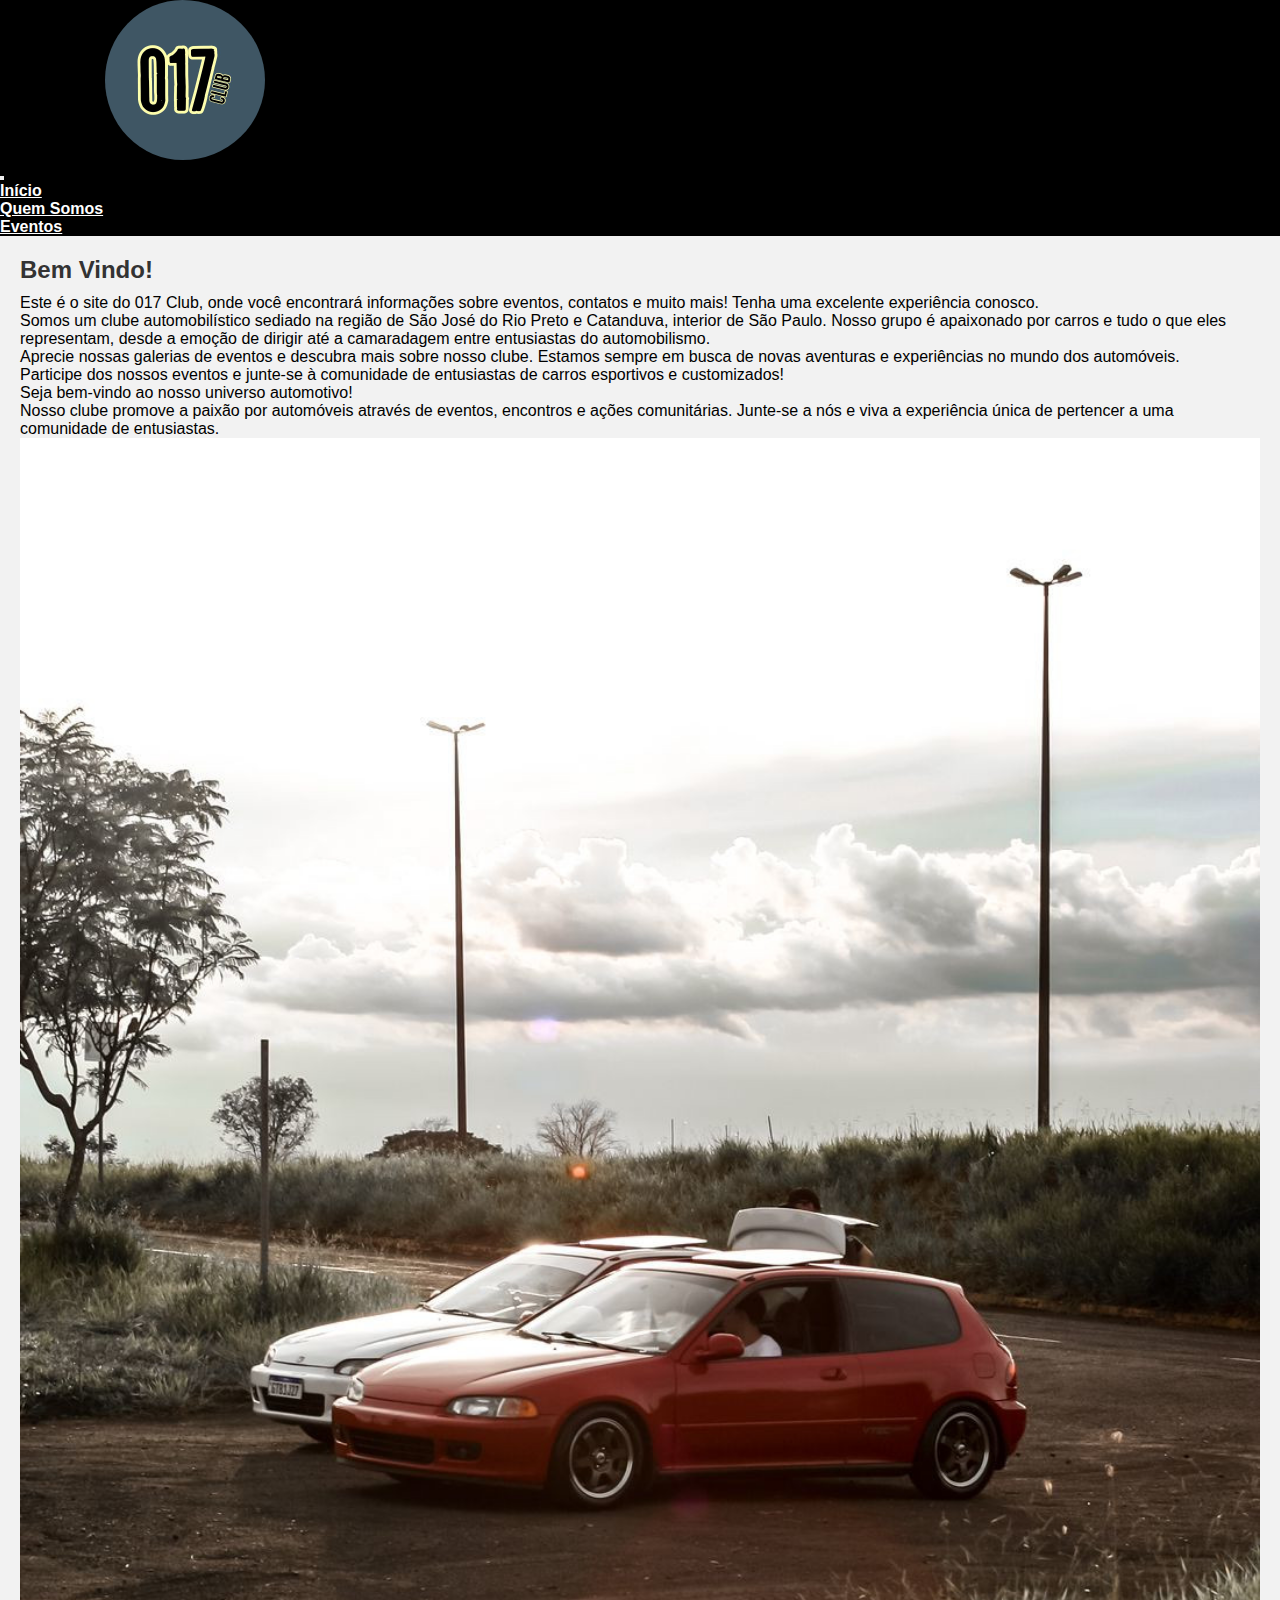
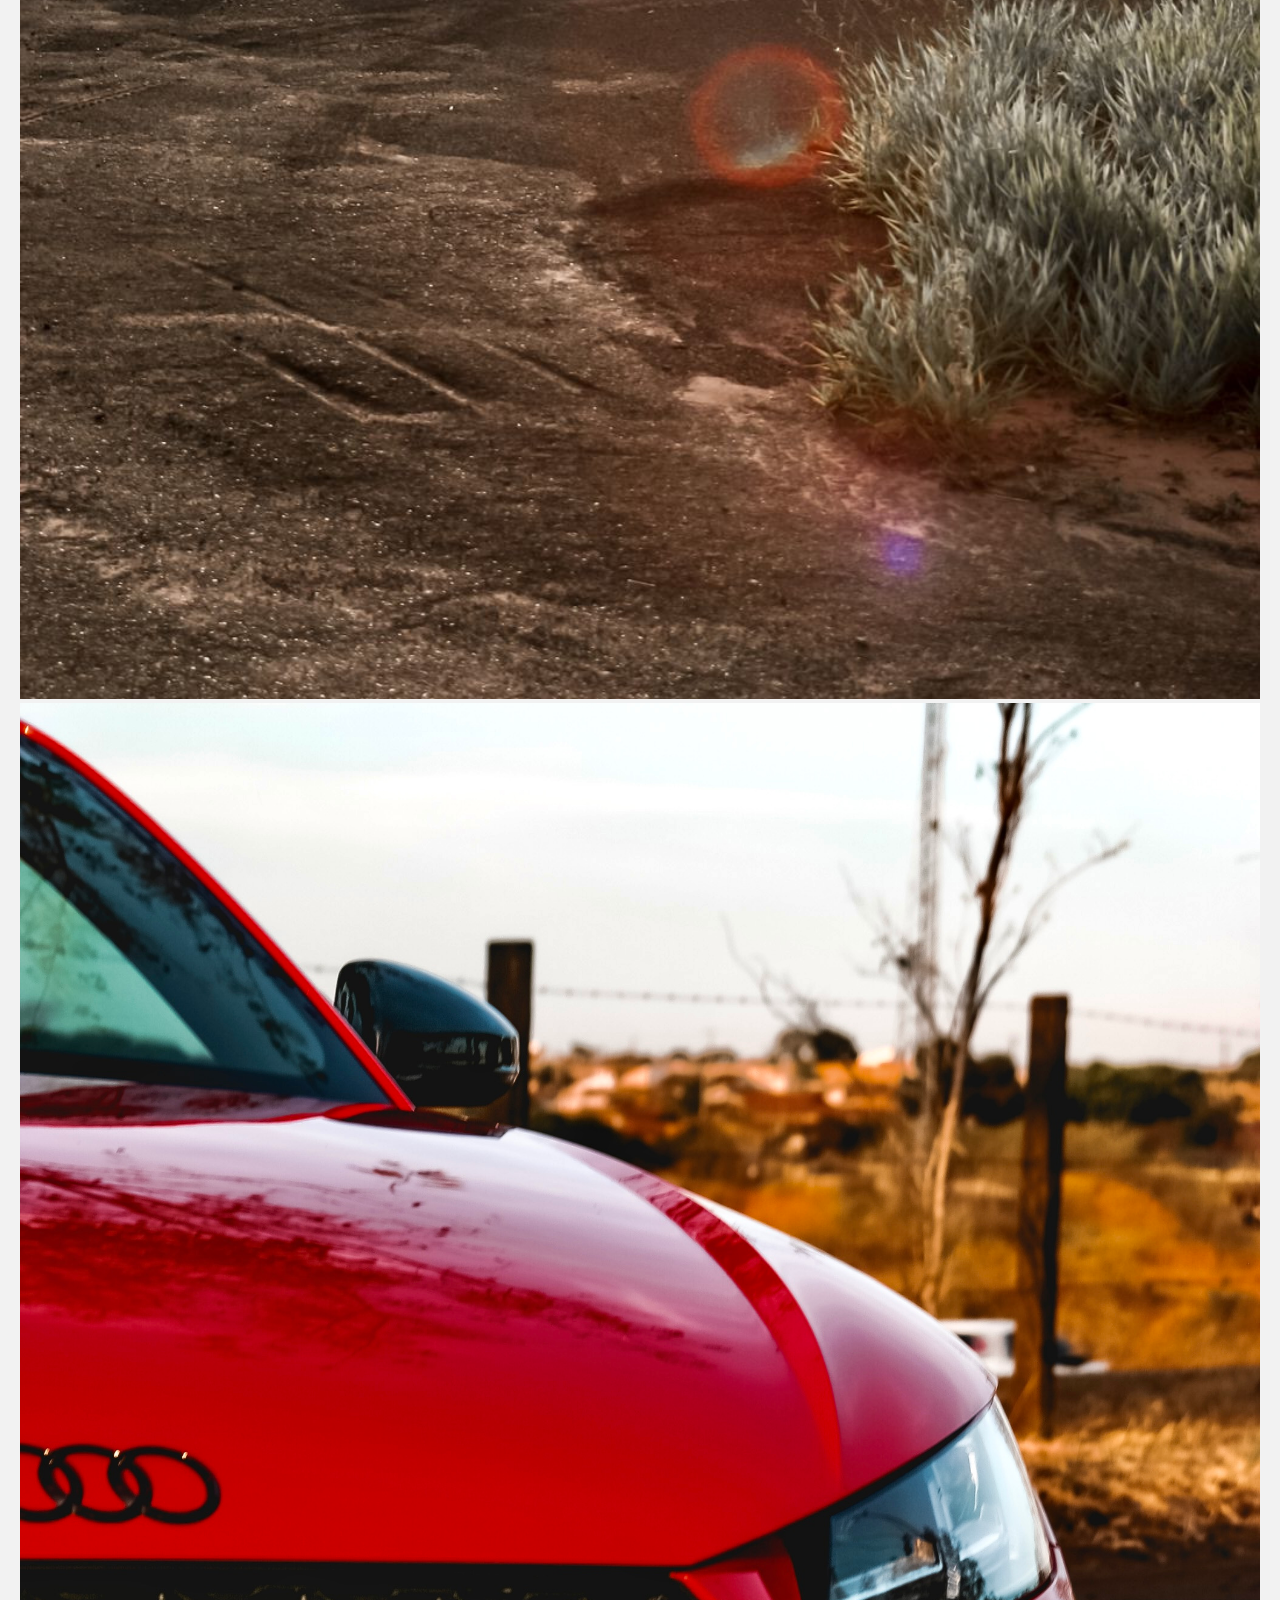
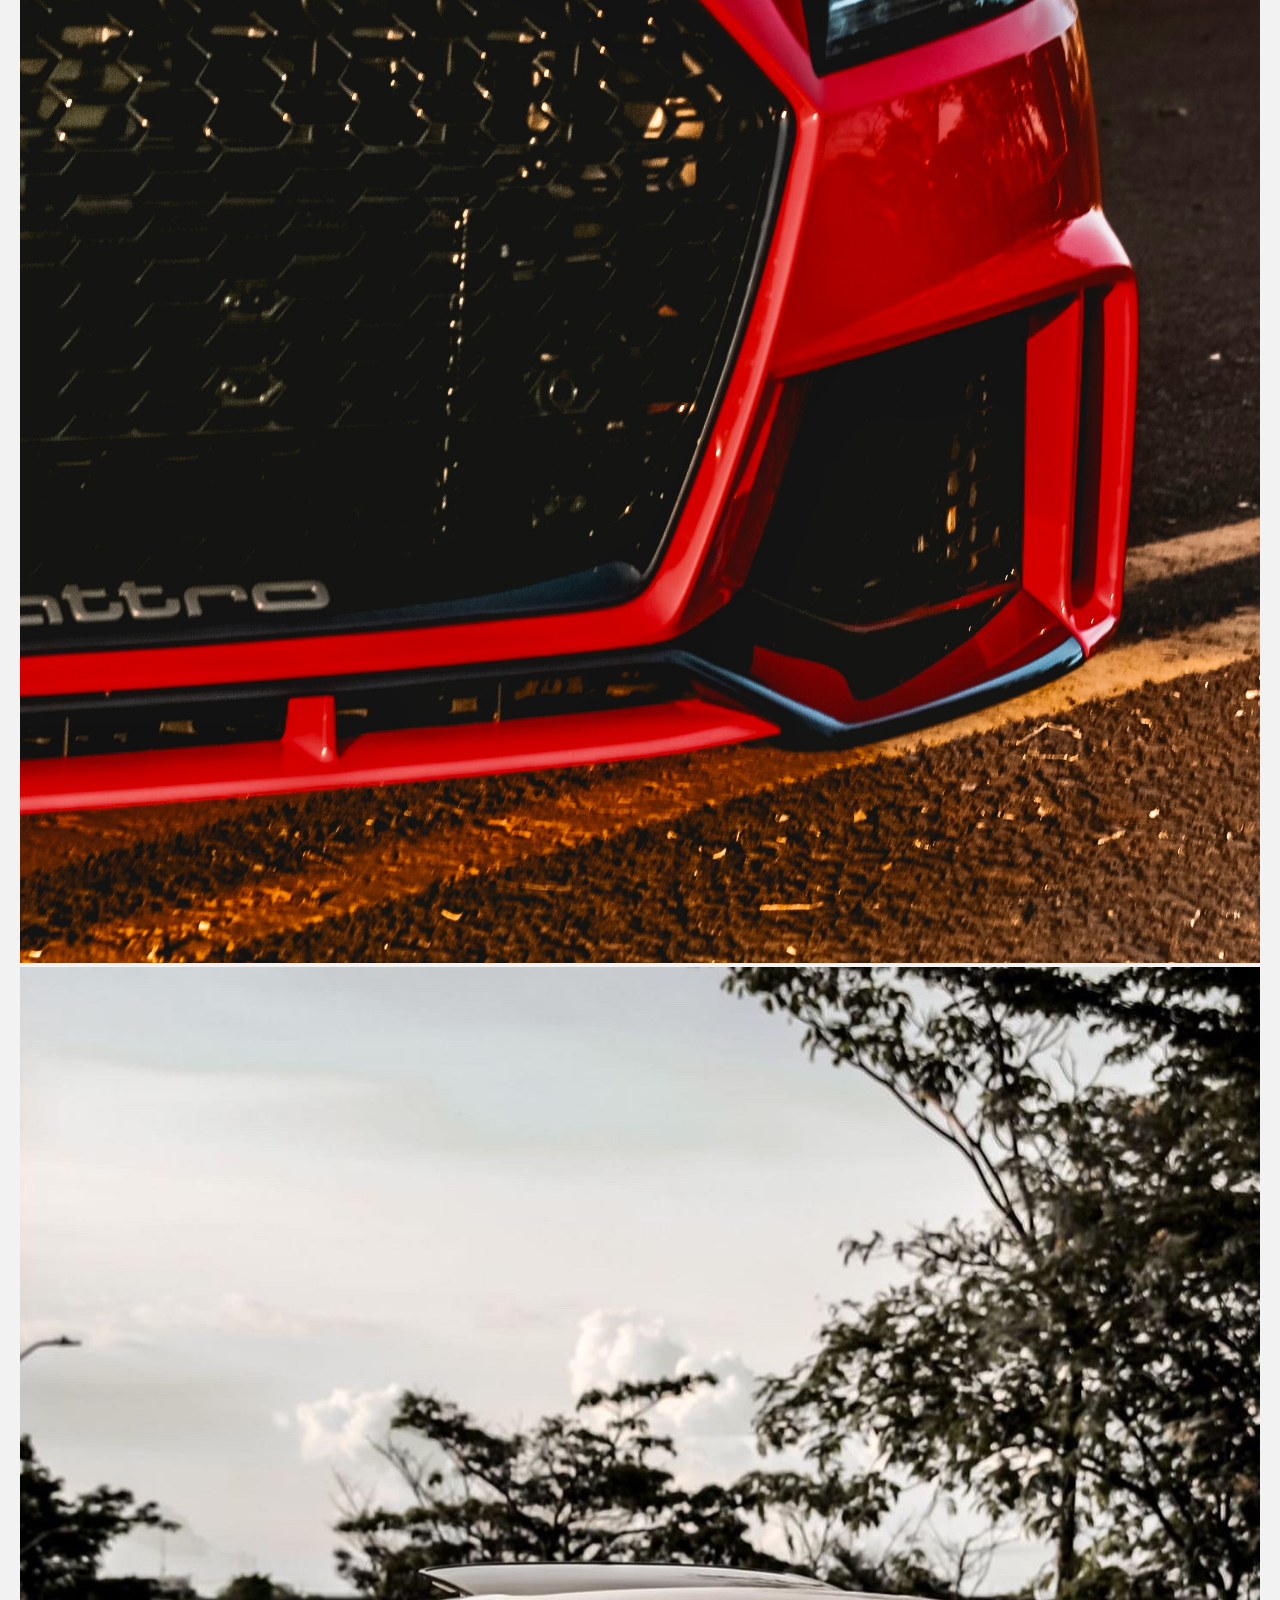
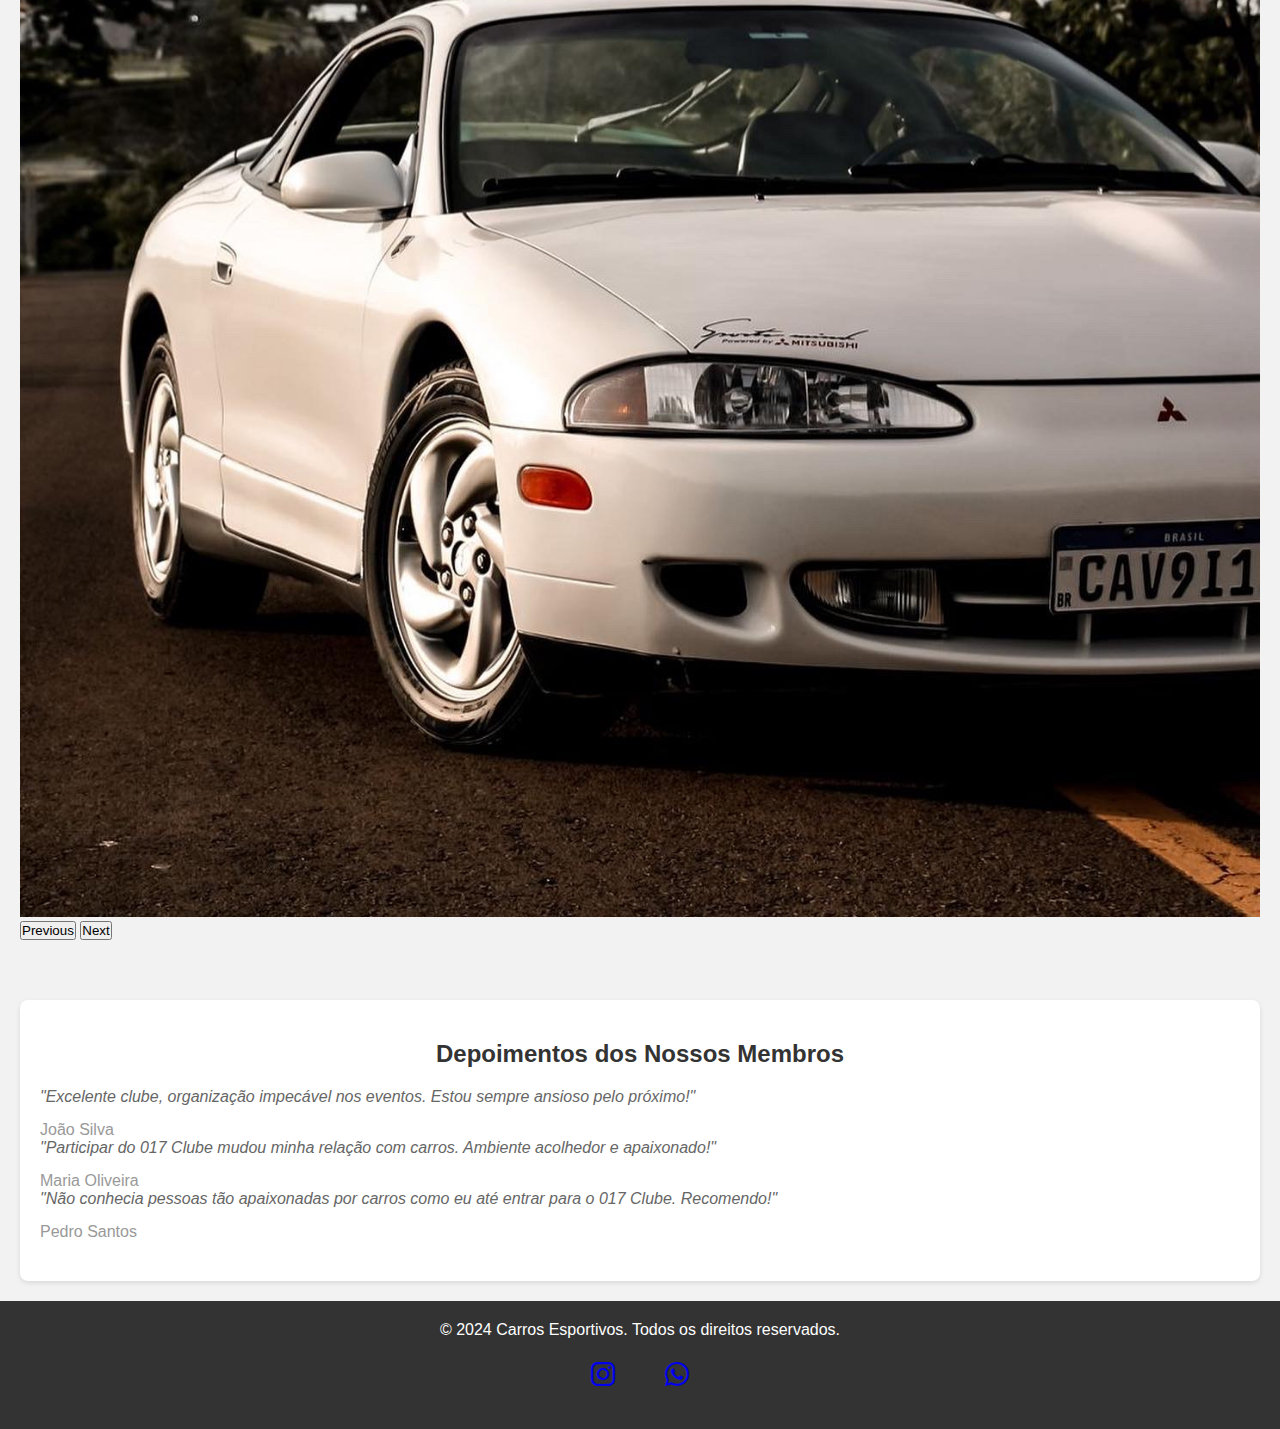
<file: index.html>
<!DOCTYPE html>
<html lang="pt-br">
<head>
    <meta charset="UTF-8">
    <meta name="viewport" content="width=device-width, initial-scale=1.0">
    <title>017 Clube</title>
    <link href="https://cdn.jsdelivr.net/npm/bootstrap-icons/font/bootstrap-icons.css" rel="stylesheet">
    <link href="https://cdn.jsdelivr.net/npm/bootstrap@5.1.3/dist/css/bootstrap.min.css"  rel="stylesheet" integrity="sha384-1BmE4kWBq78iYhFldvKuhfTAU6auU8tT94WrHftjDbrCEXSU1oBoqyl2QvZ6jIW3" crossorigin="anonymous">
    <link rel="stylesheet" href="style.css">
</head>
<body>
    <header>
        <nav class="navbar navbar-expand-lg navbar-light bg-dark">
            <div class="container-logo">
                <a class="navbar-brand" href="index.html">
                    <img src="Imagens/017logo.jpg" alt="Logo">
                </a>
            </div>
            <div class="container">
                <button class="navbar-toggler" type="button" data-bs-toggle="collapse" data-bs-target="#navbarNav" aria-controls="navbarNav" aria-expanded="false" aria-label="Toggle navigation">
                    <span class="navbar-toggler-icon"></span>
                </button>
                <div class="collapse navbar-collapse" id="navbarNav">
                    <ul class="navbar-nav ms-auto"> 
                        <li class="nav-item">
                            <a class="nav-link text-white" href="index.html">Início</a>
                        </li>
                        <li class="nav-item">
                            <a class="nav-link text-white" href="quemSomos.html">Quem Somos</a>
                        </li>
                        <li class="nav-item">
                            <a class="nav-link text-white" href="eventos.html">Eventos</a>
                        </li>
                    </ul>
                </div>
            </div>
        </nav>
    </header>
    <div class="content">
        <section class="welcome-section">
            <div class="container">
                <div class="row align-items-center">
                    <div class="col-md-6">
                        <div class="welcome-text">
                            <h2 class="titulo2">Bem Vindo!</h2>
                            <p>
                                Este é o site do 017 Club, onde você encontrará informações sobre eventos, contatos e muito mais! Tenha uma excelente experiência conosco.
                            </p>
                            <p>
                                Somos um clube automobilístico sediado na região de São José do Rio Preto e Catanduva, interior de São Paulo. Nosso grupo é apaixonado por carros e tudo o que eles representam, desde a emoção de dirigir até a camaradagem entre entusiastas do automobilismo.
                            </p>
                            <p>
                                Aprecie nossas galerias de eventos e descubra mais sobre nosso clube. Estamos sempre em busca de novas aventuras e experiências no mundo dos automóveis.
                            </p>
                            <p>
                                Participe dos nossos eventos e junte-se à comunidade de entusiastas de carros esportivos e customizados!
                            </p>
                            <p>
                                Seja bem-vindo ao nosso universo automotivo!
                            </p>
                            <p>
                                Nosso clube promove a paixão por automóveis através de eventos, encontros e ações comunitárias. Junte-se a nós e viva a experiência única de pertencer a uma comunidade de entusiastas.
                            </p>
                        </div>
                    </div>
                    <div class="col-md-6">
                        <div id="carouselExampleControls" class="carousel slide" data-bs-ride="carousel">
                            <div class="carousel-inner">
                                <div class="carousel-item active">
                                    <img src="Imagens/img1.JPG" class="d-block w-100" alt="First slide">
                                </div>
                                <div class="carousel-item">
                                    <img src="Imagens/img2.jpg" class="d-block w-100" alt="Second slide">
                                </div>
                                <div class="carousel-item">
                                    <img src="Imagens/img3.JPG" class="d-block w-100" alt="Third slide">
                                </div>
                            </div>
                            <button class="carousel-control-prev" type="button" data-bs-target="#carouselExampleControls" data-bs-slide="prev">
                                <span class="carousel-control-prev-icon" aria-hidden="true"></span>
                                <span class="visually-hidden">Previous</span>
                            </button>
                            <button class="carousel-control-next" type="button" data-bs-target="#carouselExampleControls" data-bs-slide="next">
                                <span class="carousel-control-next-icon" aria-hidden="true"></span>
                                <span class="visually-hidden">Next</span>
                            </button>
                        </div>
                    </div>
                </div>
            </div>
        </section>

        <section class="testimonials">
            <div class="container">
                <h2 class="titulo2 text-center">Depoimentos dos Nossos Membros</h2>
                <div class="row">
                    <div class="col-md-4">
                        <div class="card mb-4">
                            <div class="card-body">
                                <p class="card-text">"Excelente clube, organização impecável nos eventos. Estou sempre ansioso pelo próximo!"</p>
                                <footer class="blockquote-footer">João Silva</footer>
                            </div>
                        </div>
                    </div>
                    <div class="col-md-4">
                        <div class="card mb-4">
                            <div class="card-body">
                                <p class="card-text">"Participar do 017 Clube mudou minha relação com carros. Ambiente acolhedor e apaixonado!"</p>
                                <footer class="blockquote-footer">Maria Oliveira</footer>
                            </div>
                        </div>
                    </div>
                    <div class="col-md-4">
                        <div class="card mb-4">
                            <div class="card-body">
                                <p class="card-text">"Não conhecia pessoas tão apaixonadas por carros como eu até entrar para o 017 Clube. Recomendo!"</p>
                                <footer class="blockquote-footer">Pedro Santos</footer>
                            </div>
                        </div>
                    </div>
                </div>
            </div>
        </section>

    </div>
    <footer class="footer-global bg-dark text-white">
        <div class="container">
            <div class="row">
                <div class="col-md-6">
                    <p>&copy; 2024 Carros Esportivos. Todos os direitos reservados.</p>
                </div>
                <div class="col-md-6 text-md-end">
                    <div class="social-icons">
                        <a href="https://www.instagram.com/017.club" target="_blank" class="btn btn-outline-light btn-social">
                            <i class="bi bi-instagram"></i>
                        </a>
                        <a href="https://chat.whatsapp.com/DK4W534MRHI3MXLYd8M3Lp" target="_blank" class="btn btn-outline-light btn-social">
                            <i class="bi bi-whatsapp"></i>
                        </a>
                    </div>
                </div>
            </div>
        </div>
    </footer>
    
    <script src="https://ajax.googleapis.com/ajax/libs/jquery/3.5.1/jquery.min.js"></script>
    <script src="https://cdn.jsdelivr.net/npm/@popperjs/core@2.11.6/dist/umd/popper.min.js" crossorigin="anonymous"></script>
    <script src="https://cdn.jsdelivr.net/npm/bootstrap@5.1.3/dist/js/bootstrap.min.js" crossorigin="anonymous"></script>
</body>
</html>
</file>
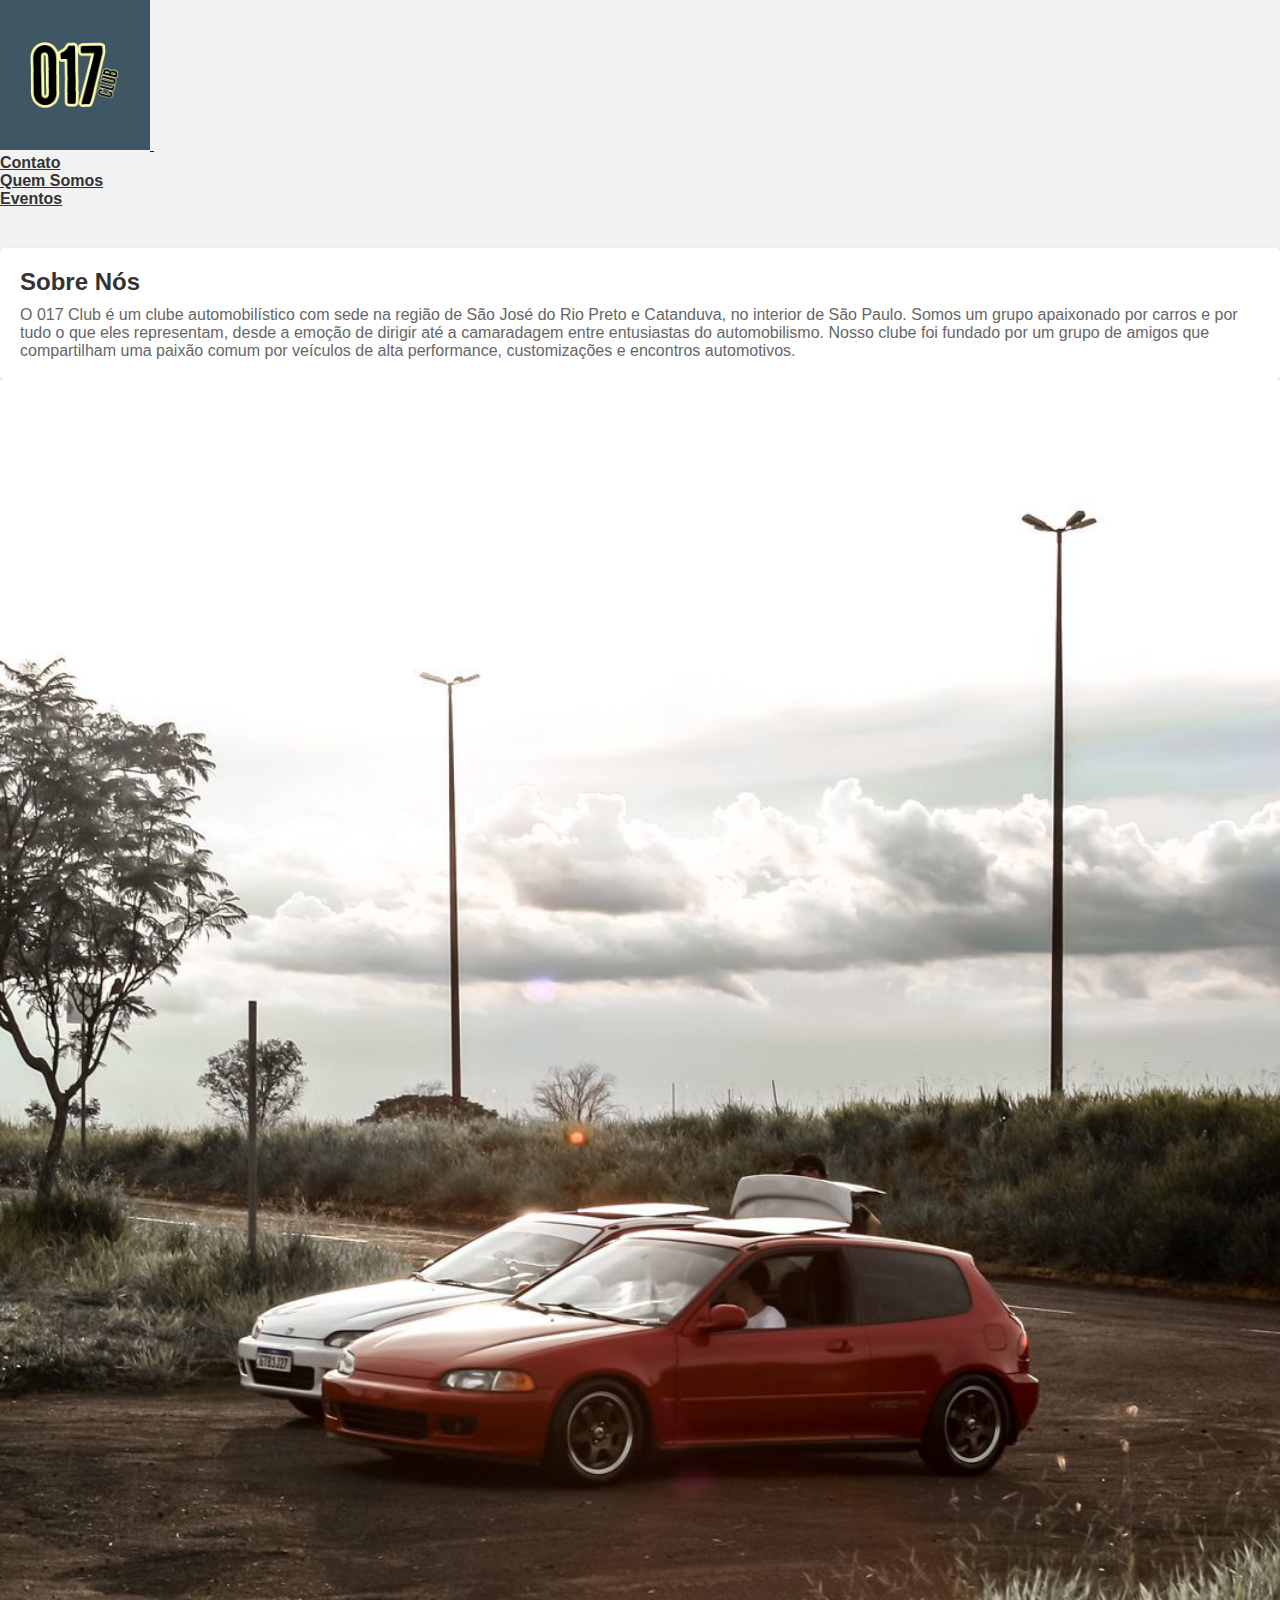
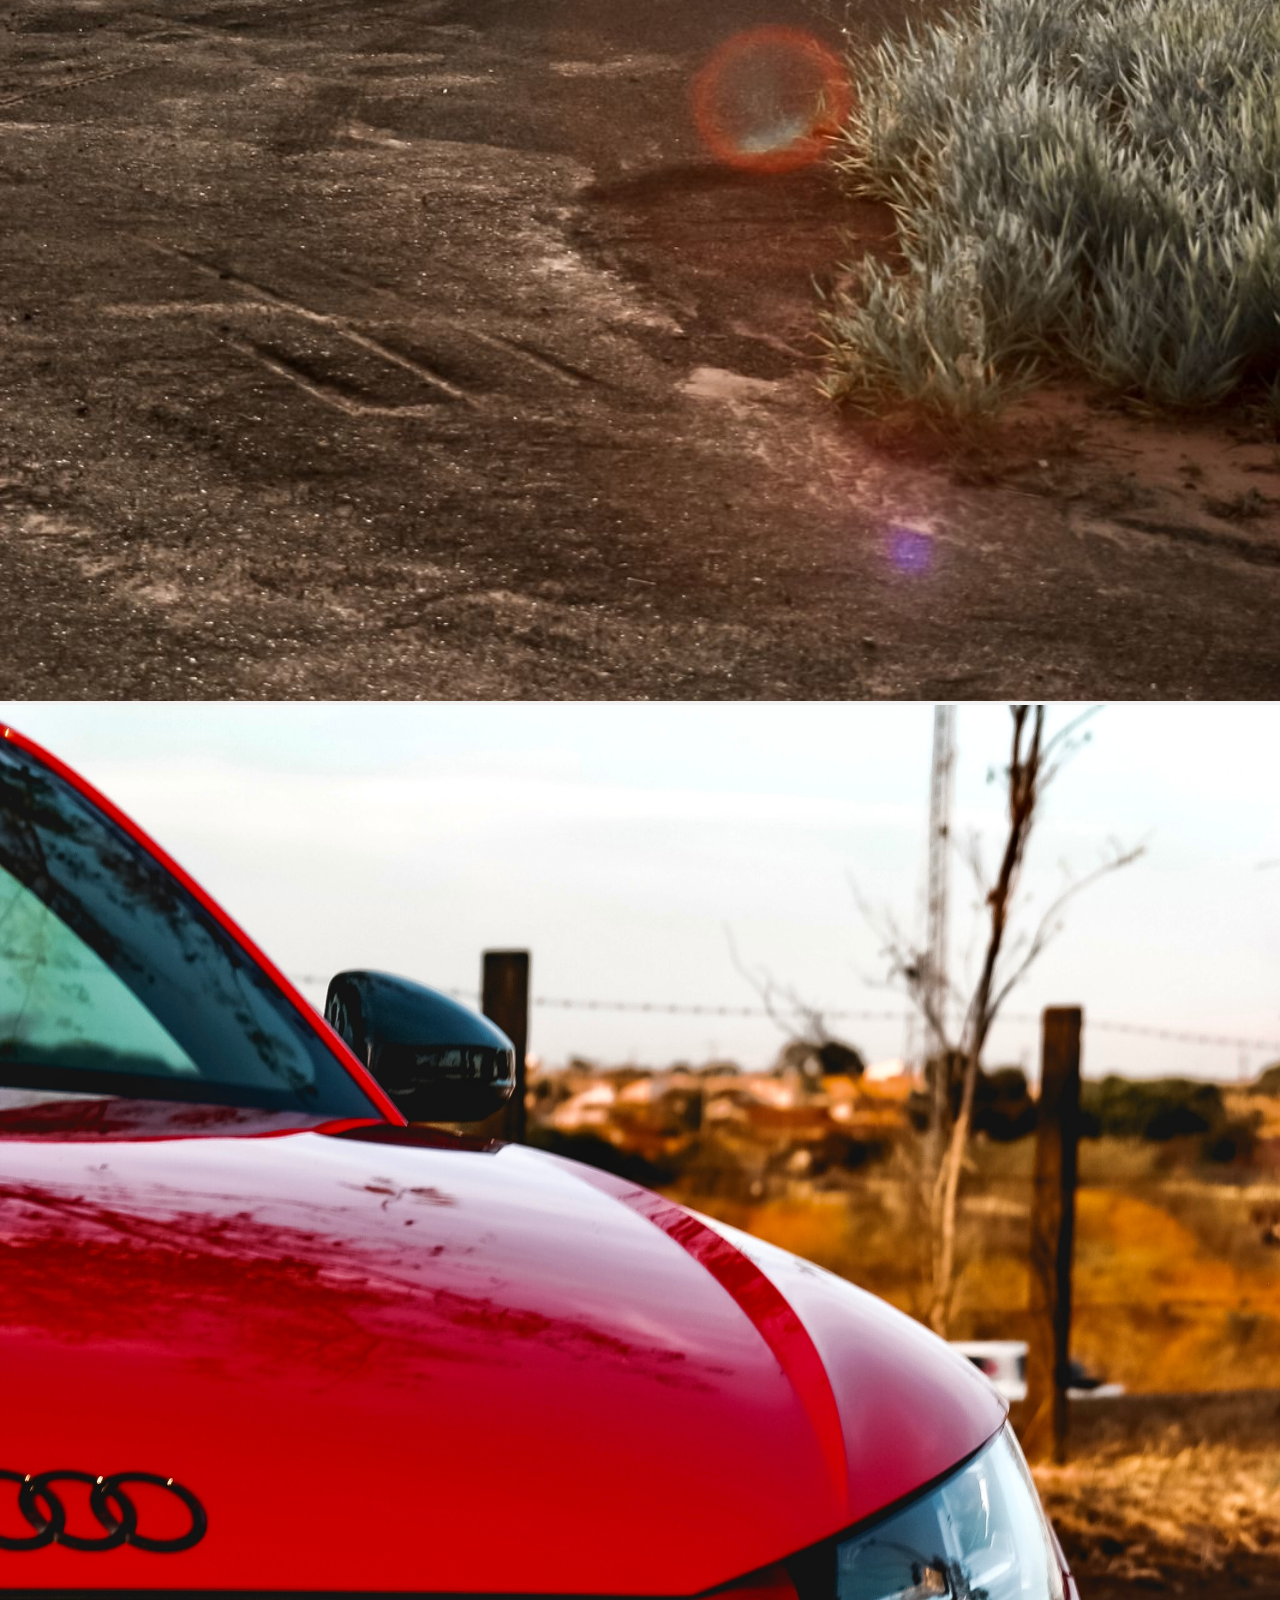
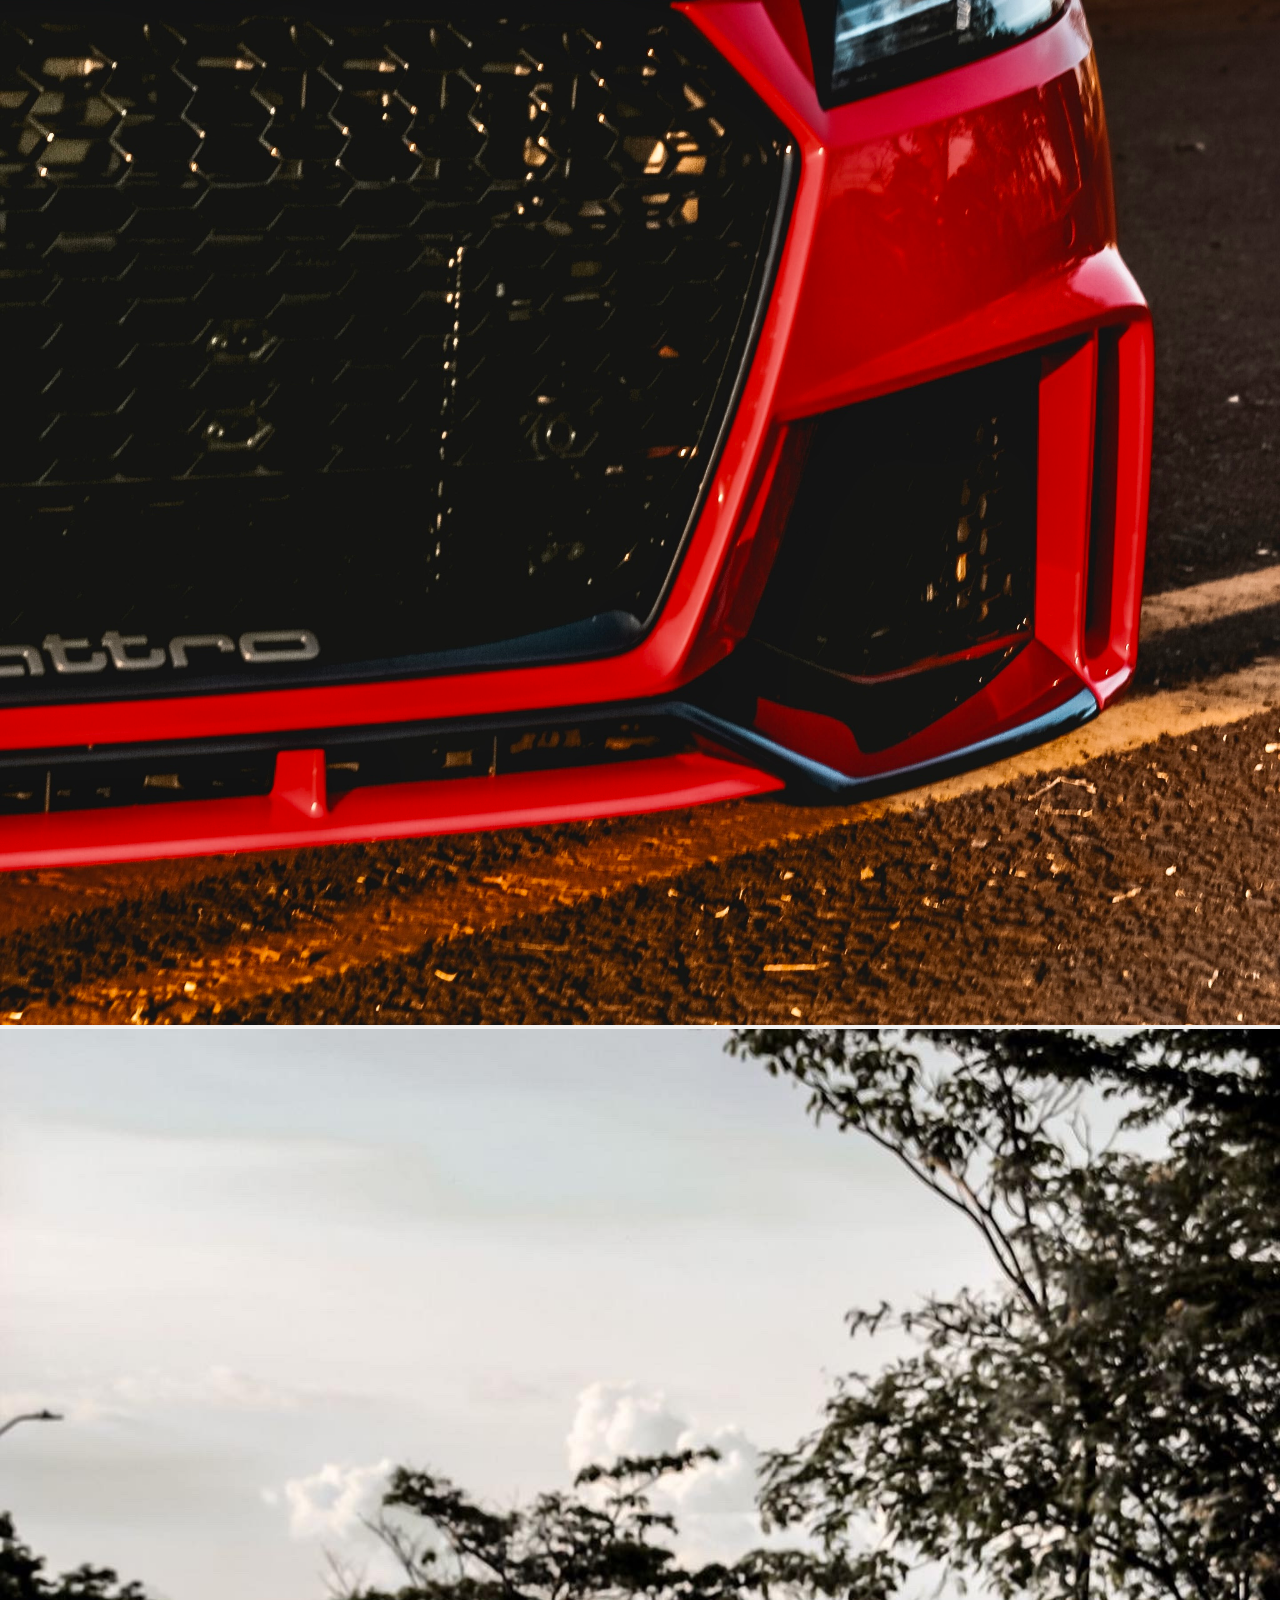
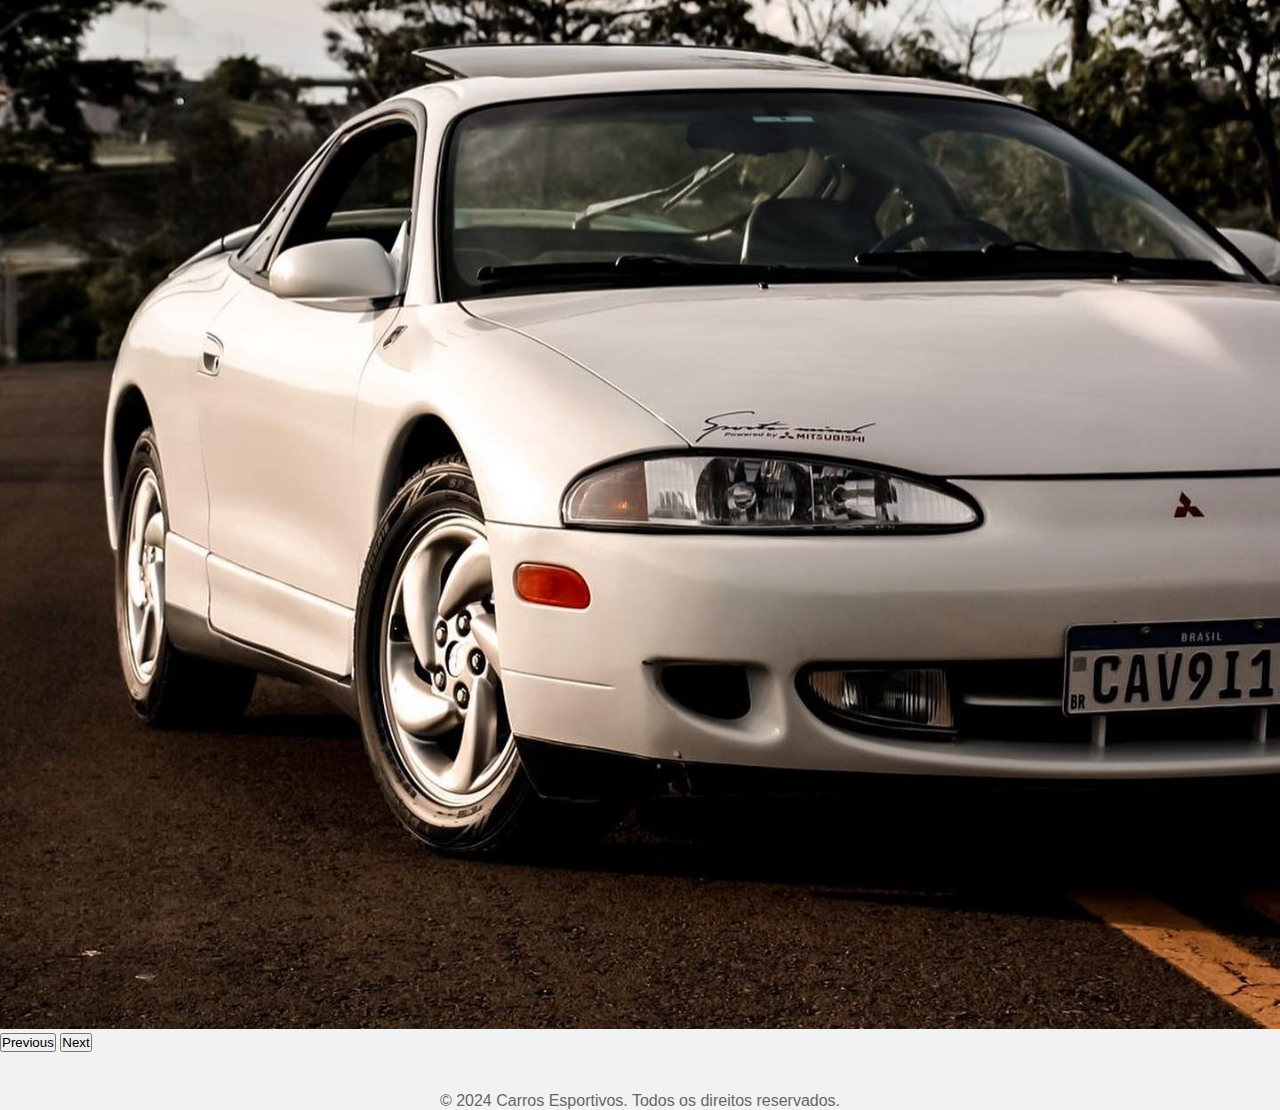
<file: Trabalho Final/index.html>
<!DOCTYPE html>
<html lang="pt">
<head>
    <meta charset="UTF-8">
    <meta name="viewport" content="width=device-width, initial-scale=1.0">
    <title>017 Clube</title>
    <link href="https://cdn.jsdelivr.net/npm/bootstrap@5.1.3/dist/css/bootstrap.min.css" rel="stylesheet" integrity="sha384-1BmE4kWBq78iYhFldvKuhfTAU6auU8tT94WrHftjDbrCEXSU1oBoqyl2QvZ6jIW3" crossorigin="anonymous">
    <link rel="stylesheet" href="style.css">
</head>
<body>
    <header>
        <nav class="navbar navbar-expand-lg navbar-light bg-light">
            <div class="container">
                <a class="navbar-brand" href="#">
                    <img src="Imagens/017logo.jpg" alt="Logo">
                </a>
                <button class="navbar-toggler" type="button" data-bs-toggle="collapse" data-bs-target="#navbarNav" aria-controls="navbarNav" aria-expanded="false" aria-label="Toggle navigation">
                    <span class="navbar-toggler-icon"></span>
                </button>
                <div class="collapse navbar-collapse" id="navbarNav">
                    <ul class="navbar-nav ms-auto"> <!-- Adicionando a classe ms-auto -->
                        <li class="nav-item">
                            <a class="nav-link" href="contato.html">Contato</a>
                        </li>
                        <li class="nav-item">
                            <a class="nav-link" href="quem-somos.html">Quem Somos</a>
                        </li>
                        <li class="nav-item">
                            <a class="nav-link" href="eventos.html">Eventos</a>
                        </li>
                    </ul>
                </div>
            </div>
        </nav>
    </header>

    <section class="content">
        <div class="container">
            <div class="about-us">
                <h2 class="titulo2">Sobre Nós</h2>
                <p>
                    O 017 Club é um clube automobilístico com sede na região de São José do Rio Preto e Catanduva, no interior de São Paulo. Somos um grupo apaixonado por carros e por tudo o que eles representam, desde a emoção de dirigir até a camaradagem entre entusiastas do automobilismo. Nosso clube foi fundado por um grupo de amigos que compartilham uma paixão comum por veículos de alta performance, customizações e encontros automotivos.
                </p>
            </div>

            <div id="carouselExampleIndicators" class="carousel slide" data-bs-ride="carousel">
                <div class="carousel-inner">
                  <div class="carousel-item active">
                    <img src="Imagens/img1.JPG" class="d-block w-100" alt="First slide">
                  </div>
                  <div class="carousel-item">
                    <img src="Imagens/img2.jpg" class="d-block w-100" alt="Second slide">
                  </div>
                  <div class="carousel-item">
                    <img src="Imagens/img3.JPG" class="d-block w-100" alt="Third slide">
                  </div>
                </div>
                <button class="carousel-control-prev" type="button" data-bs-target="#carouselExampleIndicators" data-bs-slide="prev">
                  <span class="carousel-control-prev-icon" aria-hidden="true"></span>
                  <span class="visually-hidden">Previous</span>
                </button>
                <button class="carousel-control-next" type="button" data-bs-target="#carouselExampleIndicators" data-bs-slide="next">
                  <span class="carousel-control-next-icon" aria-hidden="true"></span>
                  <span class="visually-hidden">Next</span>
                </button>
              </div>
        </div>
    </section>

    <footer>
        <div class="container">
            <p>&copy; 2024 Carros Esportivos. Todos os direitos reservados.</p>
        </div>
    </footer>

    <script src="https://ajax.googleapis.com/ajax/libs/jquery/3.5.1/jquery.min.js"></script>
    <script src="https://cdn.jsdelivr.net/npm/@popperjs/core@2.11.6/dist/umd/popper.min.js" crossorigin="anonymous"></script>
    <script src="https://cdn.jsdelivr.net/npm/bootstrap@5.1.3/dist/js/bootstrap.min.js" crossorigin="anonymous"></script>
</body>
</html>
</file>
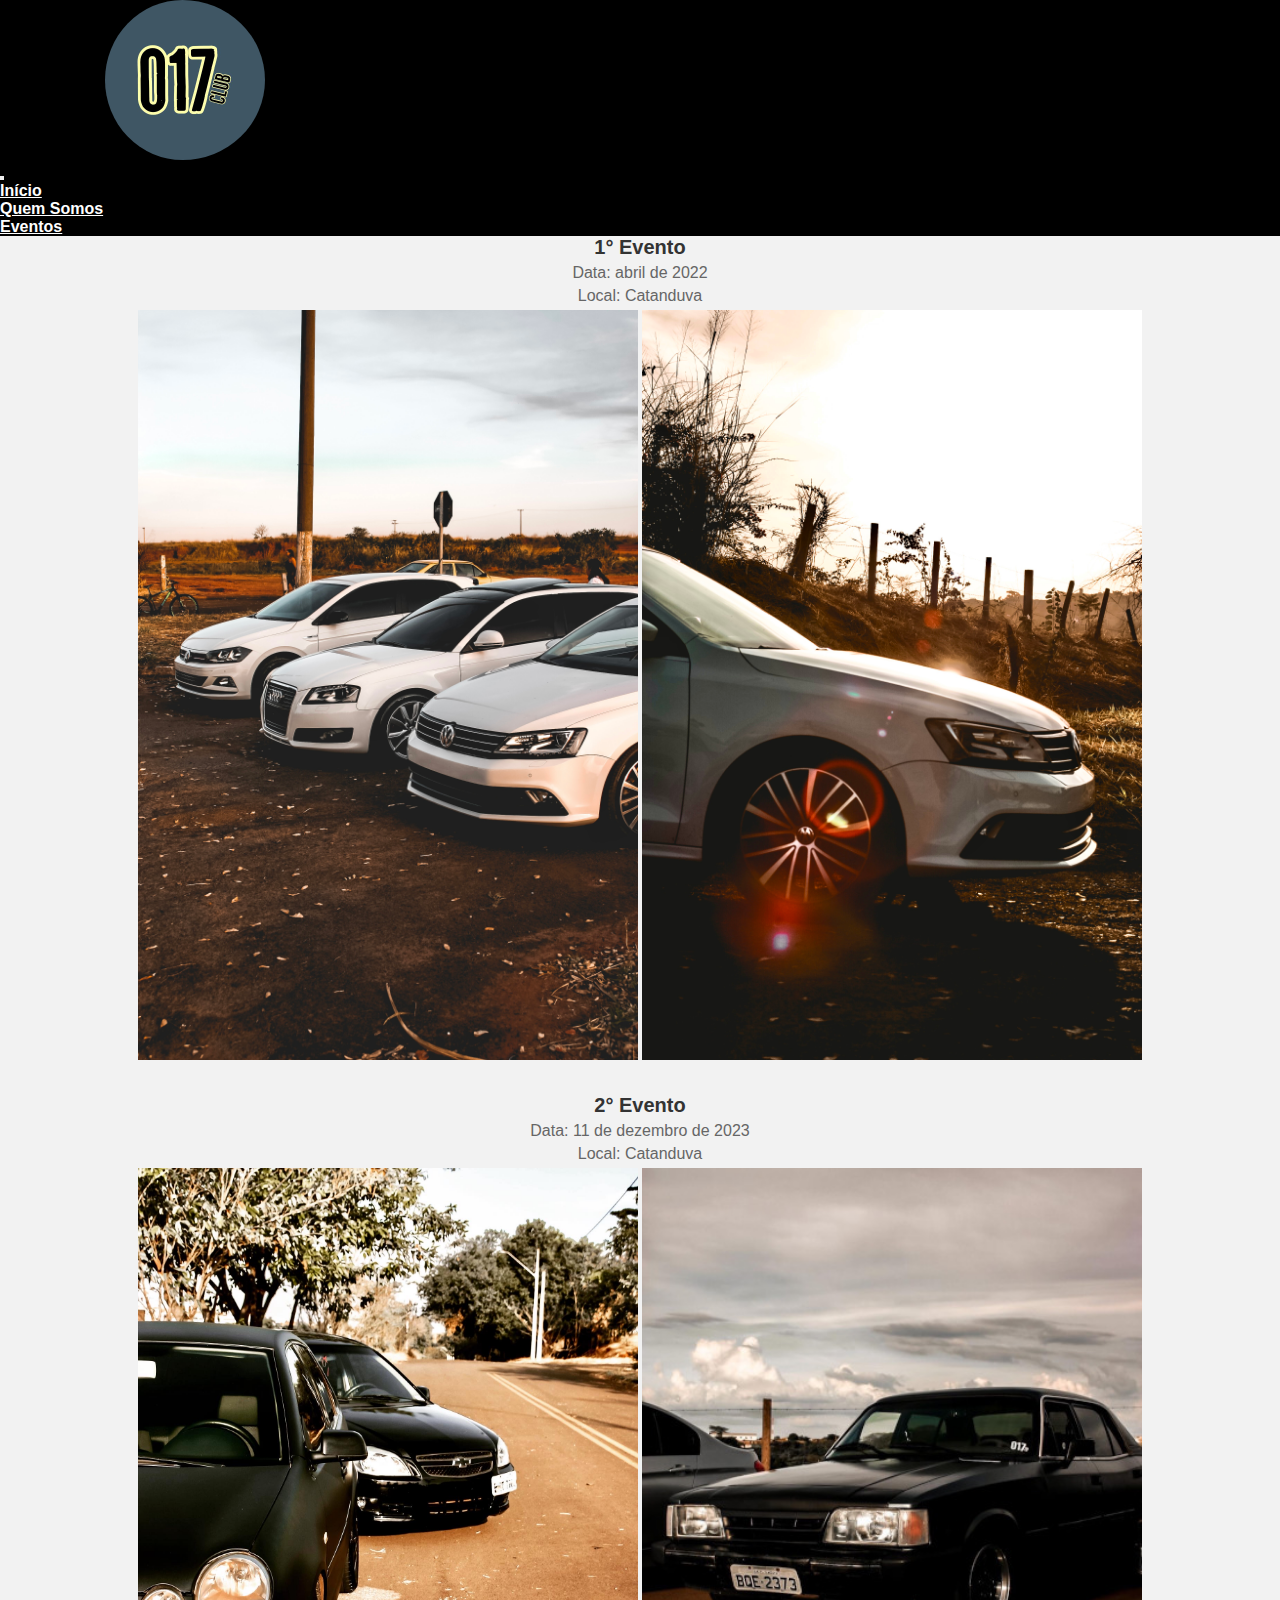
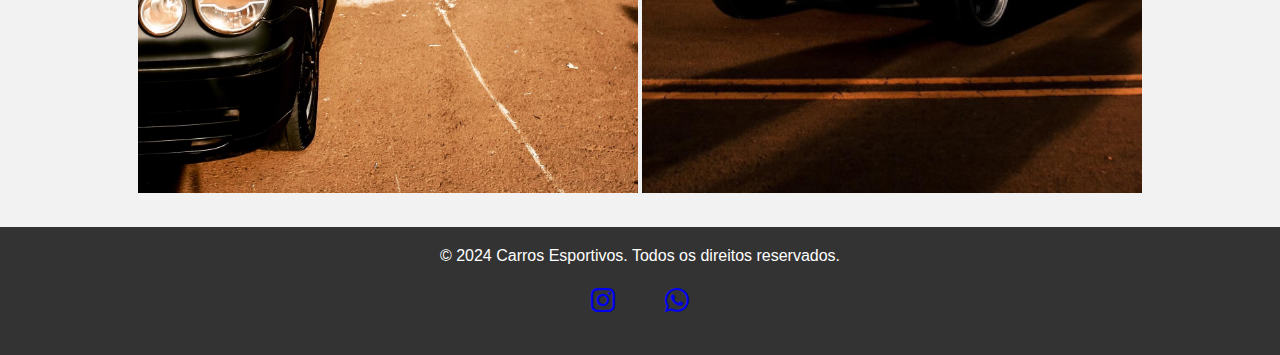
<file: eventos.html>
<!DOCTYPE html>
<html lang="pt-br">
<head>
    <meta charset="UTF-8">
    <meta name="viewport" content="width=device-width, initial-scale=1.0">
    <title>Eventos - 017 Clube</title>
    <link rel="stylesheet" href="style.css">
    <!-- Bootstrap CSS -->
    <link href="https://cdn.jsdelivr.net/npm/bootstrap-icons/font/bootstrap-icons.css" rel="stylesheet">
    <link href="https://cdn.jsdelivr.net/npm/bootstrap@5.1.3/dist/css/bootstrap.min.css" rel="stylesheet" integrity="sha384-1BmE4kWBq78iYhFldvKuhfTAU6auU8tT94WrHftjDbrCEXSU1oBoqyl2QvZ6jIW3" crossorigin="anonymous">
</head>
<body>

    <header>
        <nav class="navbar navbar-expand-lg navbar-light bg-dark">
            <div class="container-logo">
                <a class="navbar-brand" href="index.html">
                    <img src="Imagens/017logo.jpg" alt="Logo">
                </a>
            </div>
            <div class="container">
                <button class="navbar-toggler" type="button" data-bs-toggle="collapse" data-bs-target="#navbarNav" aria-controls="navbarNav" aria-expanded="false" aria-label="Toggle navigation">
                    <span class="navbar-toggler-icon"></span>
                </button>
                <div class="collapse navbar-collapse" id="navbarNav">
                    <ul class="navbar-nav ms-auto"> 
                        <li class="nav-item">
                            <a class="nav-link text-white" href="index.html">Início</a>
                        </li>
                        <li class="nav-item">
                            <a class="nav-link text-white" href="quemSomos.html">Quem Somos</a>
                        </li>
                        <li class="nav-item">
                            <a class="nav-link text-white" href="eventos.html">Eventos</a>
                        </li>
                    </ul>
                </div>
            </div>
        </nav>
    </header>

    <div class="center">
        <div class="event">
            <h3>1° Evento</h3>
            <p>Data: abril de 2022</p>
            <p>Local: Catanduva</p>
            <p>
                <img class="imagem" src="Imagens/IMG_0156.jpg" alt="Evento1">
                <img class="imagem" src="Imagens/IMG_0137.jpg" alt="Evento1-2">
            </p>
        </div>
        
        <div class="event">
            <h3>2° Evento</h3>
            <p>Data: 11 de dezembro de 2023</p>
            <p>Local: Catanduva</p>
            <p>
                <img class="imagem" src="Imagens\340897A6-F697-4234-85E0-3B43B3AE4C5E.jpg" alt="evento2">
                <img class="imagem" src="Imagens/ft2.JPG" alt="">
            </p>
        </div>
    </div>

    <footer class="footer-global bg-dark text-white">
        <div class="container">
            <div class="row">
                <div class="col-md-6">
                    <p>&copy; 2024 Carros Esportivos. Todos os direitos reservados.</p>
                </div>
                <div class="col-md-6 text-md-end">
                    <div class="social-icons">
                        <a href="https://www.instagram.com/017.club" target="_blank" class="btn btn-outline-light btn-social">
                            <i class="bi bi-instagram"></i>
                        </a>
                        <a href="https://chat.whatsapp.com/DK4W534MRHI3MXLYd8M3Lp" target="_blank" class="btn btn-outline-light btn-social">
                            <i class="bi bi-whatsapp"></i>
                        </a>
                    </div>
                </div>
            </div>
        </div>
    </footer>
    
    

    <!-- Bootstrap JavaScript (se estiver usando) -->
    <script src="https://cdn.jsdelivr.net/npm/@popperjs/core@2.11.6/dist/umd/popper.min.js" crossorigin="anonymous"></script>
    <script src="https://cdn.jsdelivr.net/npm/bootstrap@5.1.3/dist/js/bootstrap.min.js" crossorigin="anonymous"></script>
</body>
</html>
</file>
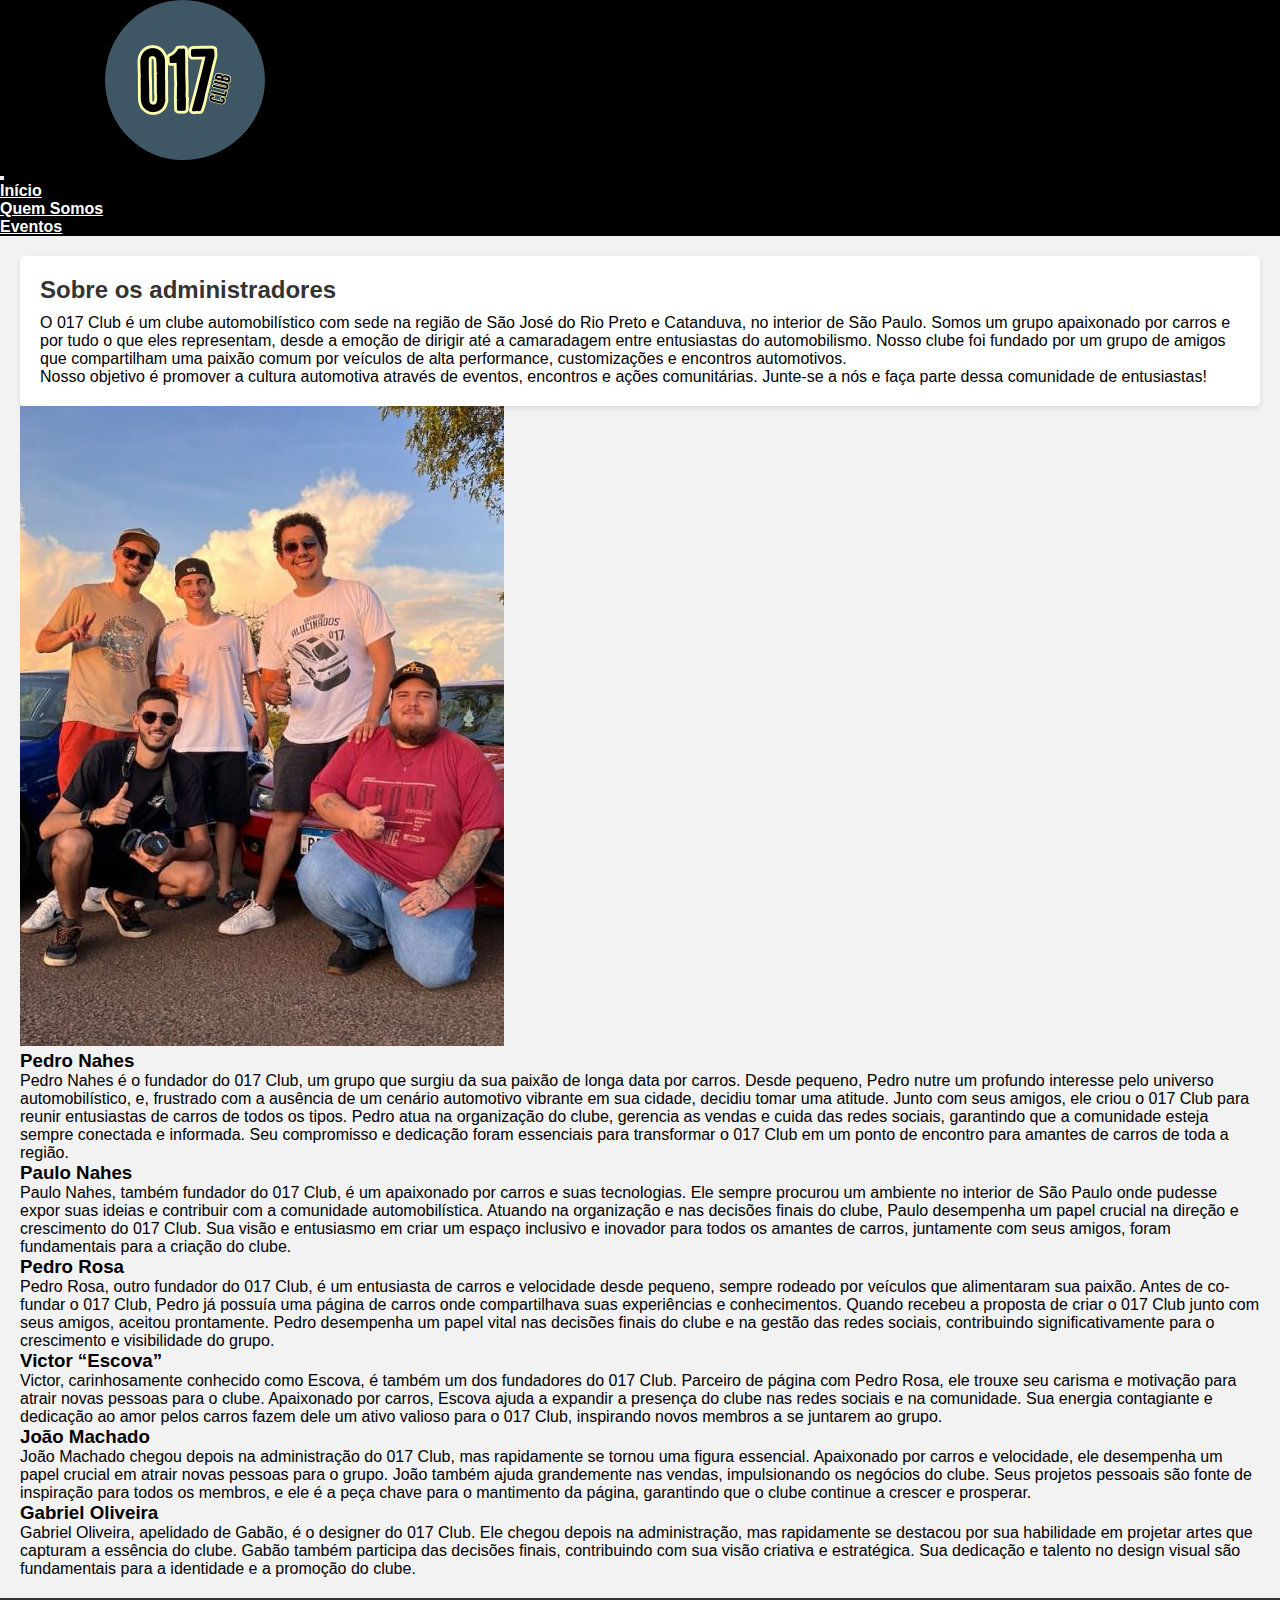
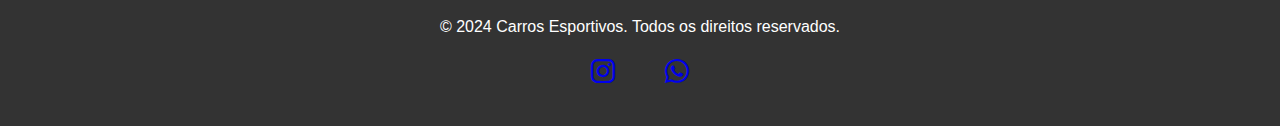
<file: quemSomos.html>
<!DOCTYPE html>
<html lang="pt-br">
<head>
    <meta charset="UTF-8">
    <meta name="viewport" content="width=device-width, initial-scale=1.0">
    <title>Quem Somos - 017 Clube</title>
    <link rel="stylesheet" href="style.css">
    <!-- Bootstrap CSS  -->
    <link href="https://cdn.jsdelivr.net/npm/bootstrap-icons/font/bootstrap-icons.css" rel="stylesheet">
    <link href="https://cdn.jsdelivr.net/npm/bootstrap@5.1.3/dist/css/bootstrap.min.css" rel="stylesheet" integrity="sha384-1BmE4kWBq78iYhFldvKuhfTAU6auU8tT94WrHftjDbrCEXSU1oBoqyl2QvZ6jIW3" crossorigin="anonymous">
</head>
<body class="d-flex flex-column min-vh-100">

    <header>
        <nav class="navbar navbar-expand-lg navbar-light bg-dark">
            <div class="container-logo">
                <a class="navbar-brand" href="index.html">
                    <img src="Imagens/017logo.jpg" alt="Logo">
                </a>
            </div>
            <div class="container">
                <button class="navbar-toggler" type="button" data-bs-toggle="collapse" data-bs-target="#navbarNav" aria-controls="navbarNav" aria-expanded="false" aria-label="Toggle navigation">
                    <span class="navbar-toggler-icon"></span>
                </button>
                <div class="collapse navbar-collapse" id="navbarNav">
                    <ul class="navbar-nav ms-auto"> 
                        <li class="nav-item">
                            <a class="nav-link text-white" href="index.html">Início</a>
                        </li>
                        <li class="nav-item">
                            <a class="nav-link text-white" href="quemSomos.html">Quem Somos</a>
                        </li>
                        <li class="nav-item">
                            <a class="nav-link text-white" href="eventos.html">Eventos</a>
                        </li>
                    </ul>
                </div>
            </div>
        </nav>
    </header>

    <section class="content flex-grow-1">
        <div class="container">
            <div class="row align-items-center">
                <div class="col-lg-6">
                    <div class="about-us">
                        <h2 class="titulo2">Sobre os administradores</h2>
                        <p>O 017 Club é um clube automobilístico com sede na região de São José do Rio Preto e Catanduva, no interior de São Paulo. Somos um grupo apaixonado por carros e por tudo o que eles representam, desde a emoção de dirigir até a camaradagem entre entusiastas do automobilismo. Nosso clube foi fundado por um grupo de amigos que compartilham uma paixão comum por veículos de alta performance, customizações e encontros automotivos.</p>
                        <p>Nosso objetivo é promover a cultura automotiva através de eventos, encontros e ações comunitárias. Junte-se a nós e faça parte dessa comunidade de entusiastas!</p>
                    </div>
                </div>
                <div class="col-lg-6">
                    <img src="Imagens/imgaboutus.jpeg" alt="Administradores" class="img-fluid rounded">
                </div>
            </div>
            <div class="row mt-5">
                <div class="col-md-4">
                    <div class="founder">
                        <h3>Pedro Nahes</h3>
                        <p>Pedro Nahes é o fundador do 017 Club, um grupo que surgiu da sua paixão de longa data por carros. Desde pequeno, Pedro nutre um profundo interesse pelo universo automobilístico, e, frustrado com a ausência de um cenário automotivo vibrante em sua cidade, decidiu tomar uma atitude. Junto com seus amigos, ele criou o 017 Club para reunir entusiastas de carros de todos os tipos. Pedro atua na organização do clube, gerencia as vendas e cuida das redes sociais, garantindo que a comunidade esteja sempre conectada e informada. Seu compromisso e dedicação foram essenciais para transformar o 017 Club em um ponto de encontro para amantes de carros de toda a região.</p>
                    </div>
                </div>
                <div class="col-md-4">
                    <div class="founder">
                        <h3>Paulo Nahes</h3>
                        <p>Paulo Nahes, também fundador do 017 Club, é um apaixonado por carros e suas tecnologias. Ele sempre procurou um ambiente no interior de São Paulo onde pudesse expor suas ideias e contribuir com a comunidade automobilística. Atuando na organização e nas decisões finais do clube, Paulo desempenha um papel crucial na direção e crescimento do 017 Club. Sua visão e entusiasmo em criar um espaço inclusivo e inovador para todos os amantes de carros, juntamente com seus amigos, foram fundamentais para a criação do clube.</p>
                    </div>
                </div>
                <div class="col-md-4">
                    <div class="founder">
                        <h3>Pedro Rosa</h3>
                        <p>Pedro Rosa, outro fundador do 017 Club, é um entusiasta de carros e velocidade desde pequeno, sempre rodeado por veículos que alimentaram sua paixão. Antes de co-fundar o 017 Club, Pedro já possuía uma página de carros onde compartilhava suas experiências e conhecimentos. Quando recebeu a proposta de criar o 017 Club junto com seus amigos, aceitou prontamente. Pedro desempenha um papel vital nas decisões finais do clube e na gestão das redes sociais, contribuindo significativamente para o crescimento e visibilidade do grupo.</p>
                    </div>
                </div>
                <div class="col-md-4">
                    <div class="founder">
                        <h3>Victor “Escova”</h3>
                        <p>Victor, carinhosamente conhecido como Escova, é também um dos fundadores do 017 Club. Parceiro de página com Pedro Rosa, ele trouxe seu carisma e motivação para atrair novas pessoas para o clube. Apaixonado por carros, Escova ajuda a expandir a presença do clube nas redes sociais e na comunidade. Sua energia contagiante e dedicação ao amor pelos carros fazem dele um ativo valioso para o 017 Club, inspirando novos membros a se juntarem ao grupo.</p>
                    </div>
                </div>
                <div class="col-md-4">
                    <div class="founder">
                        <h3>João Machado</h3>
                        <p>João Machado chegou depois na administração do 017 Club, mas rapidamente se tornou uma figura essencial. Apaixonado por carros e velocidade, ele desempenha um papel crucial em atrair novas pessoas para o grupo. João também ajuda grandemente nas vendas, impulsionando os negócios do clube. Seus projetos pessoais são fonte de inspiração para todos os membros, e ele é a peça chave para o mantimento da página, garantindo que o clube continue a crescer e prosperar.</p>
                    </div>
                </div>
                <div class="col-md-4">
                    <div class="founder">
                        <h3>Gabriel Oliveira</h3>
                        <p>Gabriel Oliveira, apelidado de Gabão, é o designer do 017 Club. Ele chegou depois na administração, mas rapidamente se destacou por sua habilidade em projetar artes que capturam a essência do clube. Gabão também participa das decisões finais, contribuindo com sua visão criativa e estratégica. Sua dedicação e talento no design visual são fundamentais para a identidade e a promoção do clube.</p>
                    </div>
                </div>
            </div>
        </div>
    </section>

    <footer class="footer-global bg-dark text-white">
        <div class="container">
            <div class="row">
                <div class="col-md-6">
                    <p>&copy; 2024 Carros Esportivos. Todos os direitos reservados.</p>
                </div>
                <div class="col-md-6 text-md-end">
                    <div class="social-icons">
                        <a href="https://www.instagram.com/017.club" target="_blank" class="btn btn-outline-light btn-social">
                            <i class="bi bi-instagram"></i>
                        </a>
                        <a href="https://chat.whatsapp.com/DK4W534MRHI3MXLYd8M3Lp" target="_blank" class="btn btn-outline-light btn-social">
                            <i class="bi bi-whatsapp"></i>
                        </a>
                    </div>
                </div>
            </div>
        </div>
    </footer>
    
    <!-- Bootstrap JavaScript (se estiver usando) -->
    <script src="https://cdn.jsdelivr.net/npm/@popperjs/core@2.11.6/dist/umd/popper.min.js" crossorigin="anonymous"></script>
    <script src="https://cdn.jsdelivr.net/npm/bootstrap@5.1.3/dist/js/bootstrap.min.js" crossorigin="anonymous"></script>
</body>
</html>
</file>
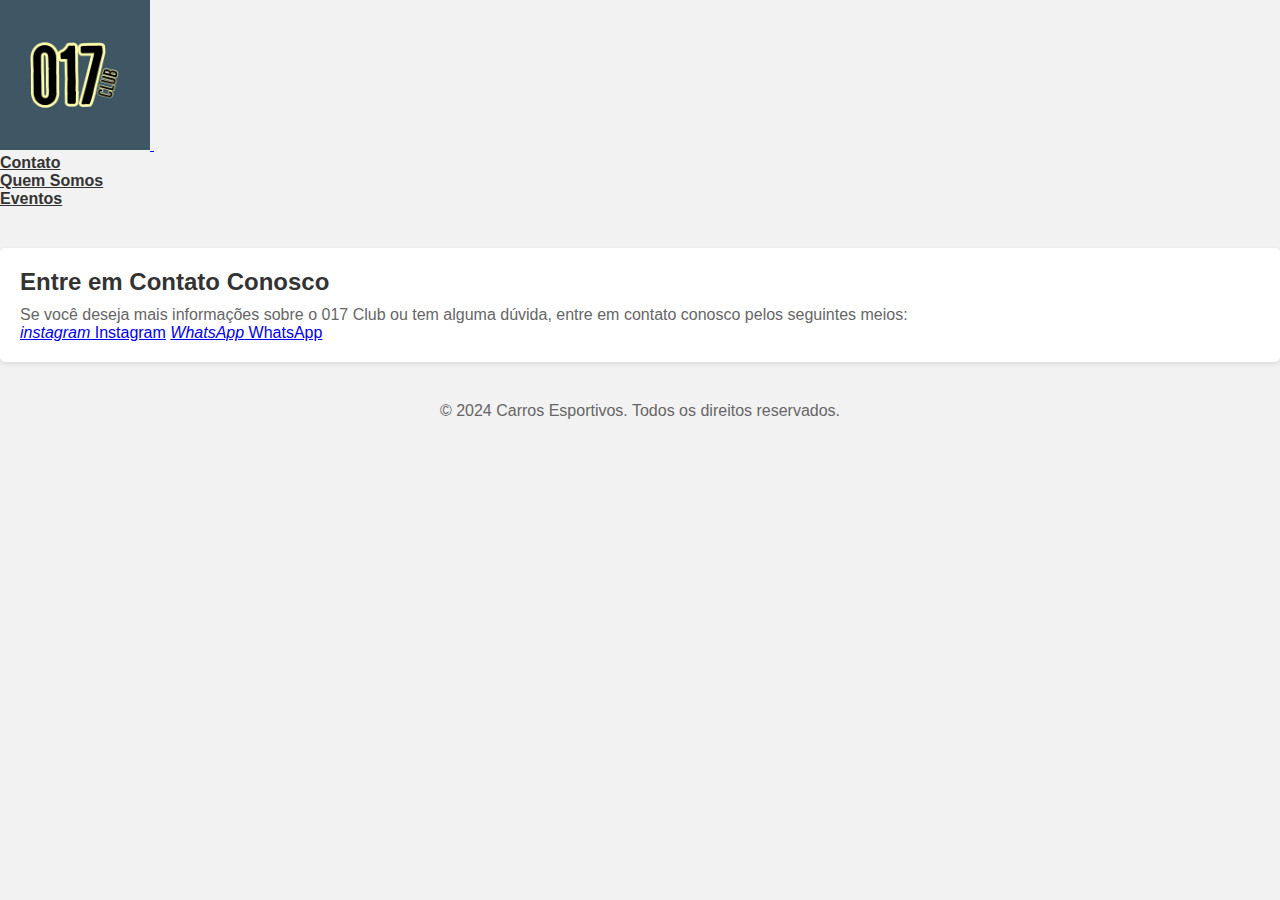
<file: Trabalho Final/contato.html>
<!DOCTYPE html>
<html lang="pt">
<head>
    <meta charset="UTF-8">
    <meta name="viewport" content="width=device-width, initial-scale=1.0">
    <title>017 Clube - Contato</title>
    <link href="https://cdn.jsdelivr.net/npm/bootstrap@5.1.3/dist/css/bootstrap.min.css" rel="stylesheet" integrity="sha384-1BmE4kWBq78iYhFldvKuhfTAU6auU8tT94WrHftjDbrCEXSU1oBoqyl2QvZ6jIW3" crossorigin="anonymous">
    <link rel="stylesheet" href="style.css">

</head>
<body>
    <header>
        <nav class="navbar navbar-expand-lg navbar-light bg-light">
            <div class="container">
                <a class="navbar-brand" href="#">
                    <img src="Imagens/017logo.jpg" alt="Logo">
                </a>
                <button class="navbar-toggler" type="button" data-bs-toggle="collapse" data-bs-target="#navbarNav" aria-controls="navbarNav" aria-expanded="false" aria-label="Toggle navigation">
                    <span class="navbar-toggler-icon"></span>
                </button>
                <div class="collapse navbar-collapse" id="navbarNav">
                    <ul class="navbar-nav ms-auto">
                        <li class="nav-item">
                            <a class="nav-link" href="contato.html">Contato</a>
                        </li>
                        <li class="nav-item">
                            <a class="nav-link" href="quem-somos.html">Quem Somos</a>
                        </li>
                        <li class="nav-item">
                            <a class="nav-link" href="eventos.html">Eventos</a>
                        </li>
                    </ul>
                </div>
            </div>
        </nav>
    </header>

    <section class="content">
        <div class="container">
            <div class="about-us">
                <h2 class="titulo2">Entre em Contato Conosco</h2>
                <p>
                    Se você deseja mais informações sobre o 017 Club ou tem alguma dúvida, entre em contato conosco pelos seguintes meios:
                </p>
                <!-- Botões de Contato -->
                <div class="contact-buttons">
                    <a href="https://www.instagram.com/seu_usuario_instagram" target="_blank" class="btn btn-primary"><i class="material-icons">instagram</i> Instagram</a>
                    <a href="https://api.whatsapp.com/send?phone=seu_numero_whatsapp" target="_blank" class="btn btn-success"><i class="material-icons">WhatsApp</i> WhatsApp</a>
                </div>
            </div>
        </div>
    </section>

    <footer>
        <div class="container">
            <p>&copy; 2024 Carros Esportivos. Todos os direitos reservados.</p>
        </div>
    </footer>

    <script src="https://ajax.googleapis.com/ajax/libs/jquery/3.5.1/jquery.min.js"></script>
    <script src="https://cdn.jsdelivr.net/npm/@popperjs/core@2.11.6/dist/umd/popper.min.js" crossorigin="anonymous"></script>
    <script src="https://cdn.jsdelivr.net/npm/bootstrap@5.1.3/dist/js/bootstrap.min.js" crossorigin="anonymous"></script>
</body>
</html>
</file>
<file: style.css>
* {
    margin: 0;
    padding: 0;
    box-sizing: border-box;
}

body {
    display: flex;
    flex-direction: column;
    min-height: 100vh; /* Altura mínima da viewport */
    margin: 0;
    font-family: 'Roboto', sans-serif;
    background-color: #f2f2f2;
}

.navbar {
    background-color: #000000;
    color: white;
}
.container-logo{
    padding-left:100px ;
}
.navbar-brand img {
    height: 160px; /* Ajuste conforme necessário */
    margin-right: 10px;
    border-radius: 50%;
    padding-left: 5px;
}

.navbar-nav .nav-link {
    color: white !important; /* Cor do texto dos links da navbar */
    font-weight: bold;
}

.navbar-nav .nav-link:hover {
    color: #ffc107 !important; /* Cor do texto ao passar o mouse */
}

.content {
    flex: 1; /* Ocupa todo o espaço disponível */
    padding: 20px; /* Espaçamento interno geral */
}

.about-us {
    background-color: #fff;
    padding: 20px;
    border-radius: 5px;
    box-shadow: 0 2px 5px rgba(0, 0, 0, 0.1);
}

.titulo2 {
    font-size: 24px;
    color: #333;
    margin-bottom: 10px;
}

.carousel-inner img {
    width: 100%; /* Ajuste conforme necessário */
    height: auto;
}

.event-info {
    background-color: #fff;
    padding: 20px;
    border-radius: 5px;
    box-shadow: 0 2px 5px rgba(0, 0, 0, 0.1);
}

.event {
    margin-bottom: 20px;
}

.event h3 {
    color: #333;
    font-size: 20px;
    margin-bottom: 5px;
}

.event p {
    color: #666;
    margin-bottom: 5px;
}

.center {
    text-align: center;
}

.imagem {
    width: 100%; /* Ajuste conforme necessário */
    max-width: 500px; /* Limita a largura máxima */
    height: auto;
    margin-bottom: 10px; /* Espaçamento inferior */
}

.carousel-img-small {
    max-height: 900px;
    object-fit: cover;
}

/* Estilos para a seção "Sobre Nós" */
.sobre-nos {
    margin-top: 60px; /* Aumenta o espaço acima da seção */
    padding: 20px; /* Espaçamento interno */
    background-color: #f8f9fa; /* Cor de fundo */
    border-radius: 8px; /* Bordas arredondadas */
    box-shadow: 0 2px 5px rgba(0, 0, 0, 0.1); /* Sombra */
    display: flex; /* Display flex para alinhar conteúdo */
    flex-direction: row; /* Direção da flexbox */
    align-items: center; /* Alinha itens verticalmente ao centro */
}

.sobre-nos .titulo2 {
    font-size: 24px;
    color: #333;
    margin-bottom: 20px;
}

.sobre-nos .descricao {
    color: #666;
    line-height: 1.6;
    text-align: justify;
    margin-right: 20px; /* Espaçamento à direita do texto */
    flex: 1; /* Cresce para ocupar espaço restante */
}

.sobre-nos .imagem {
    width: 200px; /* Largura fixa da imagem */
    height: 200px; /* Altura fixa da imagem */
    border-radius: 50%; /* Transforma a imagem em um círculo */
    margin-left: 20px; /* Espaçamento à esquerda da imagem */
    object-fit: cover; /* Ajusta o tamanho da imagem */
}

/* Estilos para a seção "Depoimentos" */
.testimonials {
    background-color: #fff;
    padding: 40px 20px;
    margin-top: 60px;
    border-radius: 8px;
    box-shadow: 0 2px 5px rgba(0, 0, 0, 0.1);
}

.testimonials .titulo2 {
    font-size: 24px;
    color: #333;
    margin-bottom: 20px;
    text-align: center;
}

.testimonials .card {
    border: none;
    background-color: transparent;
}

.testimonials .card-text {
    font-style: italic;
    color: #666;
}

.testimonials .blockquote-footer {
    margin-top: 15px;
    color: #999;
}

/* Estilos para o footer global */
.footer-global {
    background-color: #333;
    color: white;
    padding: 20px 0;
    text-align: center;
    width: 100%;
    margin-top: auto; /* Faz o footer ficar no final da página */
}

/* Estilos para os botões de redes sociais no footer global */
.footer-global .btn-social {
    margin: 10px;
    text-decoration: none;
    font-size: 24px; /* Tamanho do ícone */
    width: 50px; /* Largura mínima para o botão */
    height: 50px; /* Altura mínima para o botão */
    border-radius: 50%; /* Botão circular */
    display: inline-flex;
    align-items: center;
    justify-content: center;
}

.footer-global .btn-social i {
    line-height: 0; /* Ajusta linha de base para o ícone */
}

@media (max-width: 576px) {
    .social-icons {
        text-align: center;
    }

    .btn-social {
        display: inline-block;
        margin: 10px auto;
    }
}
</file>
<file: Trabalho Final/style.css>
/* Reset de estilos */
* {
    margin: 0;
    padding: 0;
    box-sizing: border-box;
}

body {
    font-family: 'Roboto', sans-serif;
    background-color: #f2f2f2;
}

.navbar-brand img {
    max-width: 150px;
    height: auto;
}

.navbar-nav .nav-link {
    color: #333;
    font-weight: bold;
}

.content {
    margin-top: 40px;
}

.about-us {
    background-color: #fff;
    padding: 20px;
    border-radius: 5px;
    box-shadow: 0 2px 5px rgba(0, 0, 0, 0.1);
}

.titulo2 {
    font-size: 24px;
    color: #333;
    margin-bottom: 10px;
}

.about-us p {
    color: #666;
}

.carousel-inner img {
    width: 100%;
    height: auto;
}

footer {
    margin-top: 40px;
    text-align: center;
    color: #666;
}
</file>
